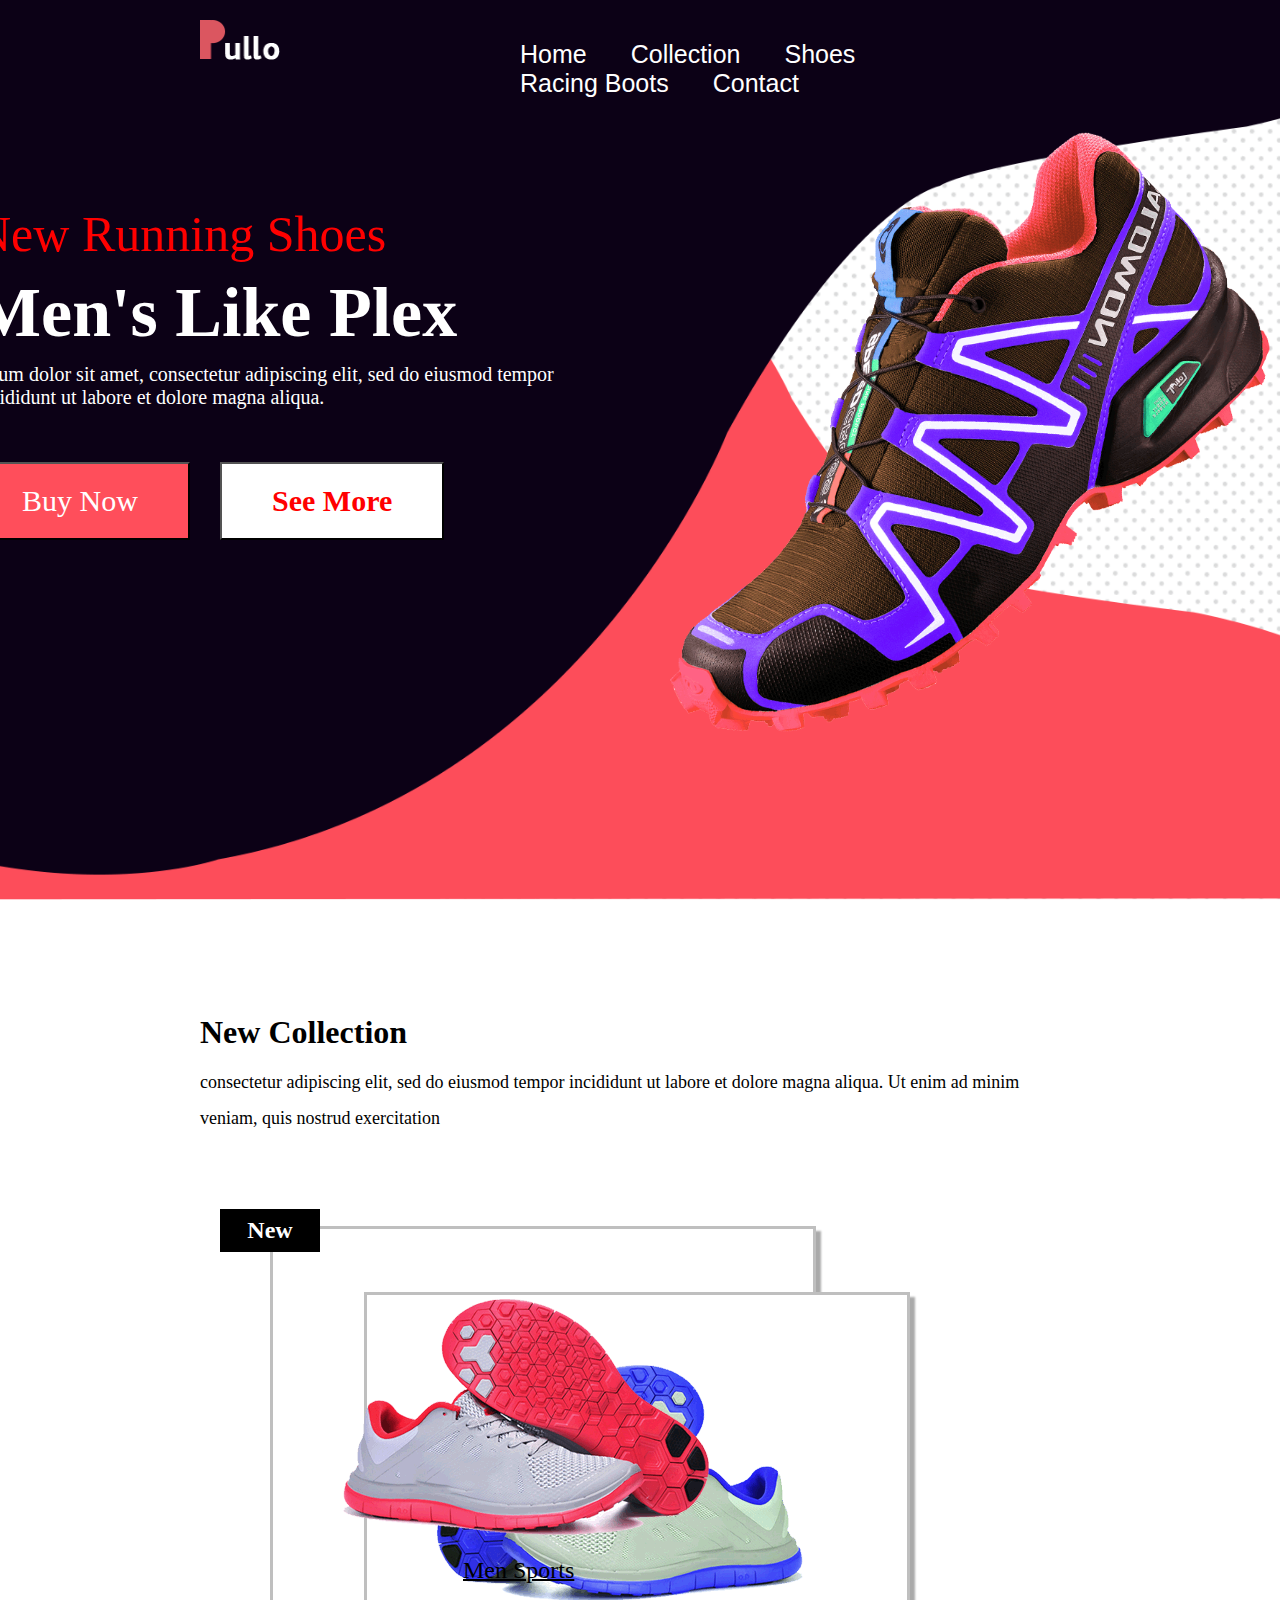
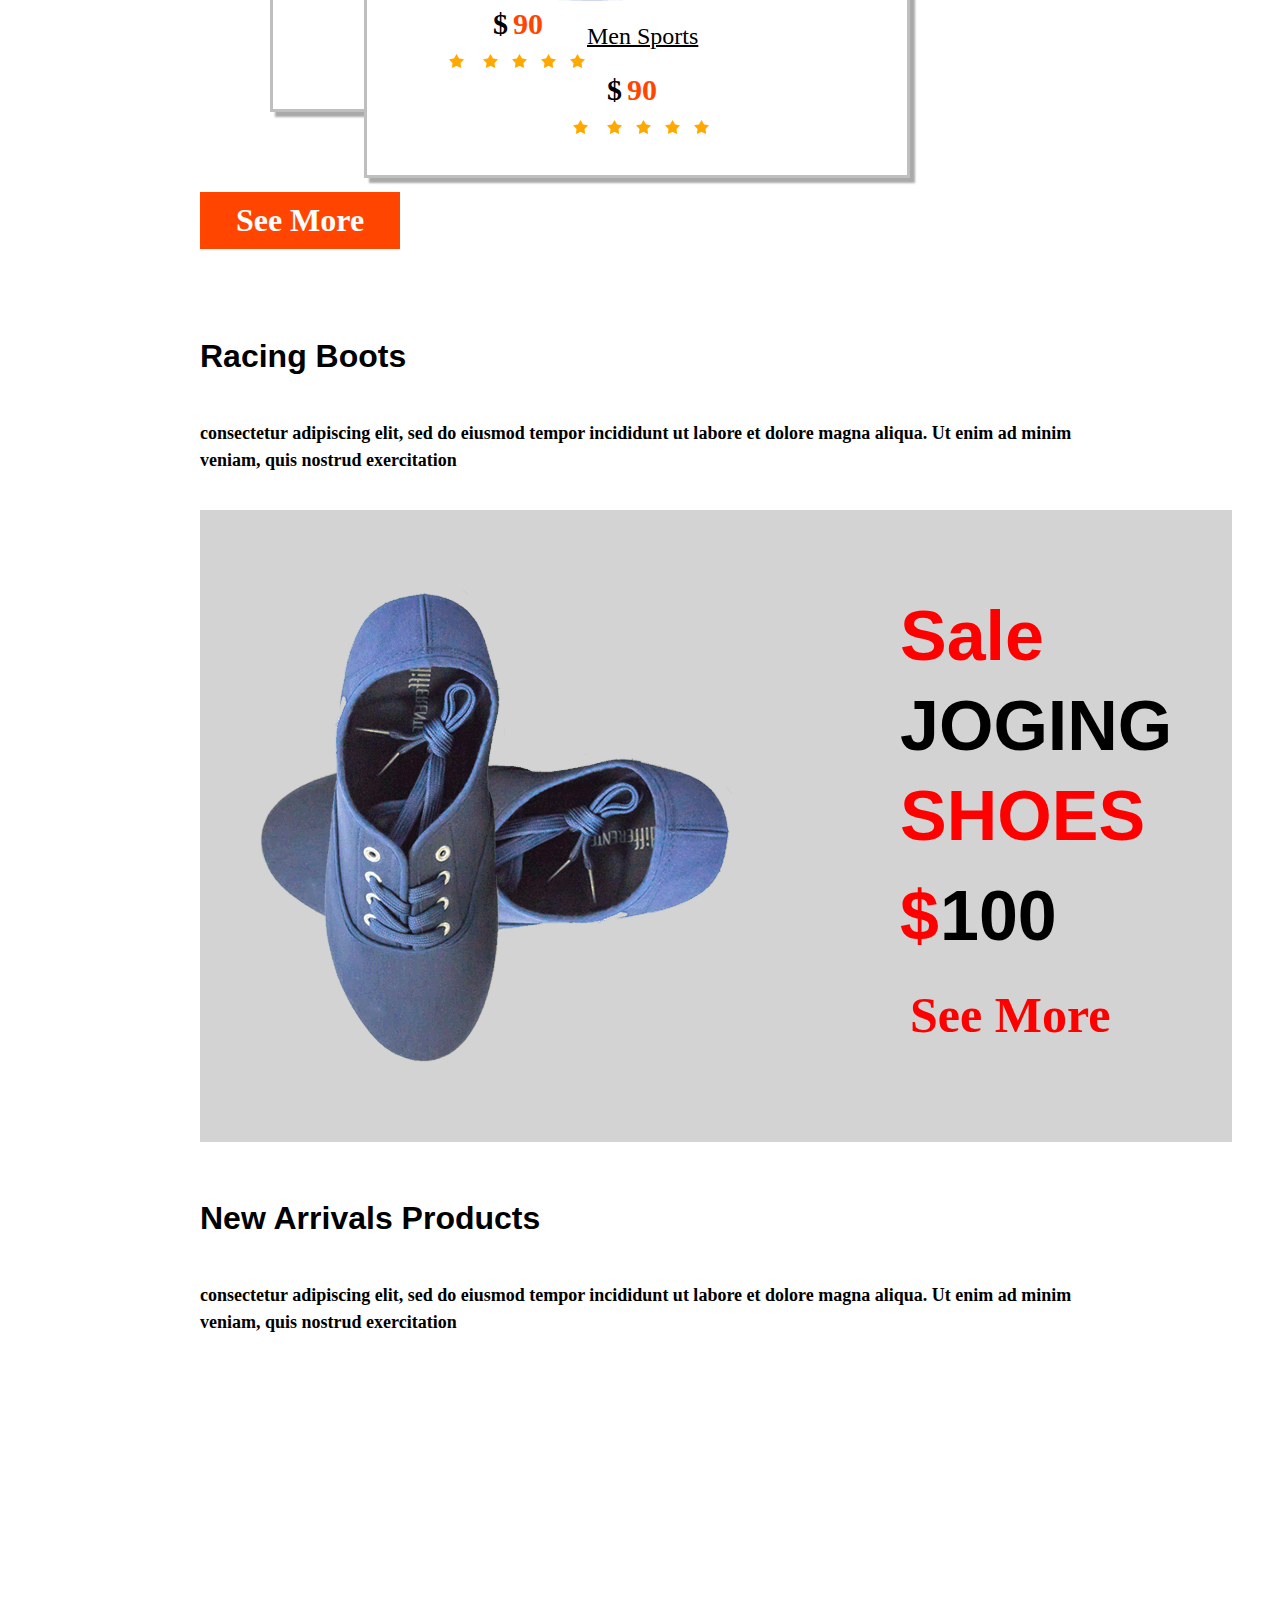
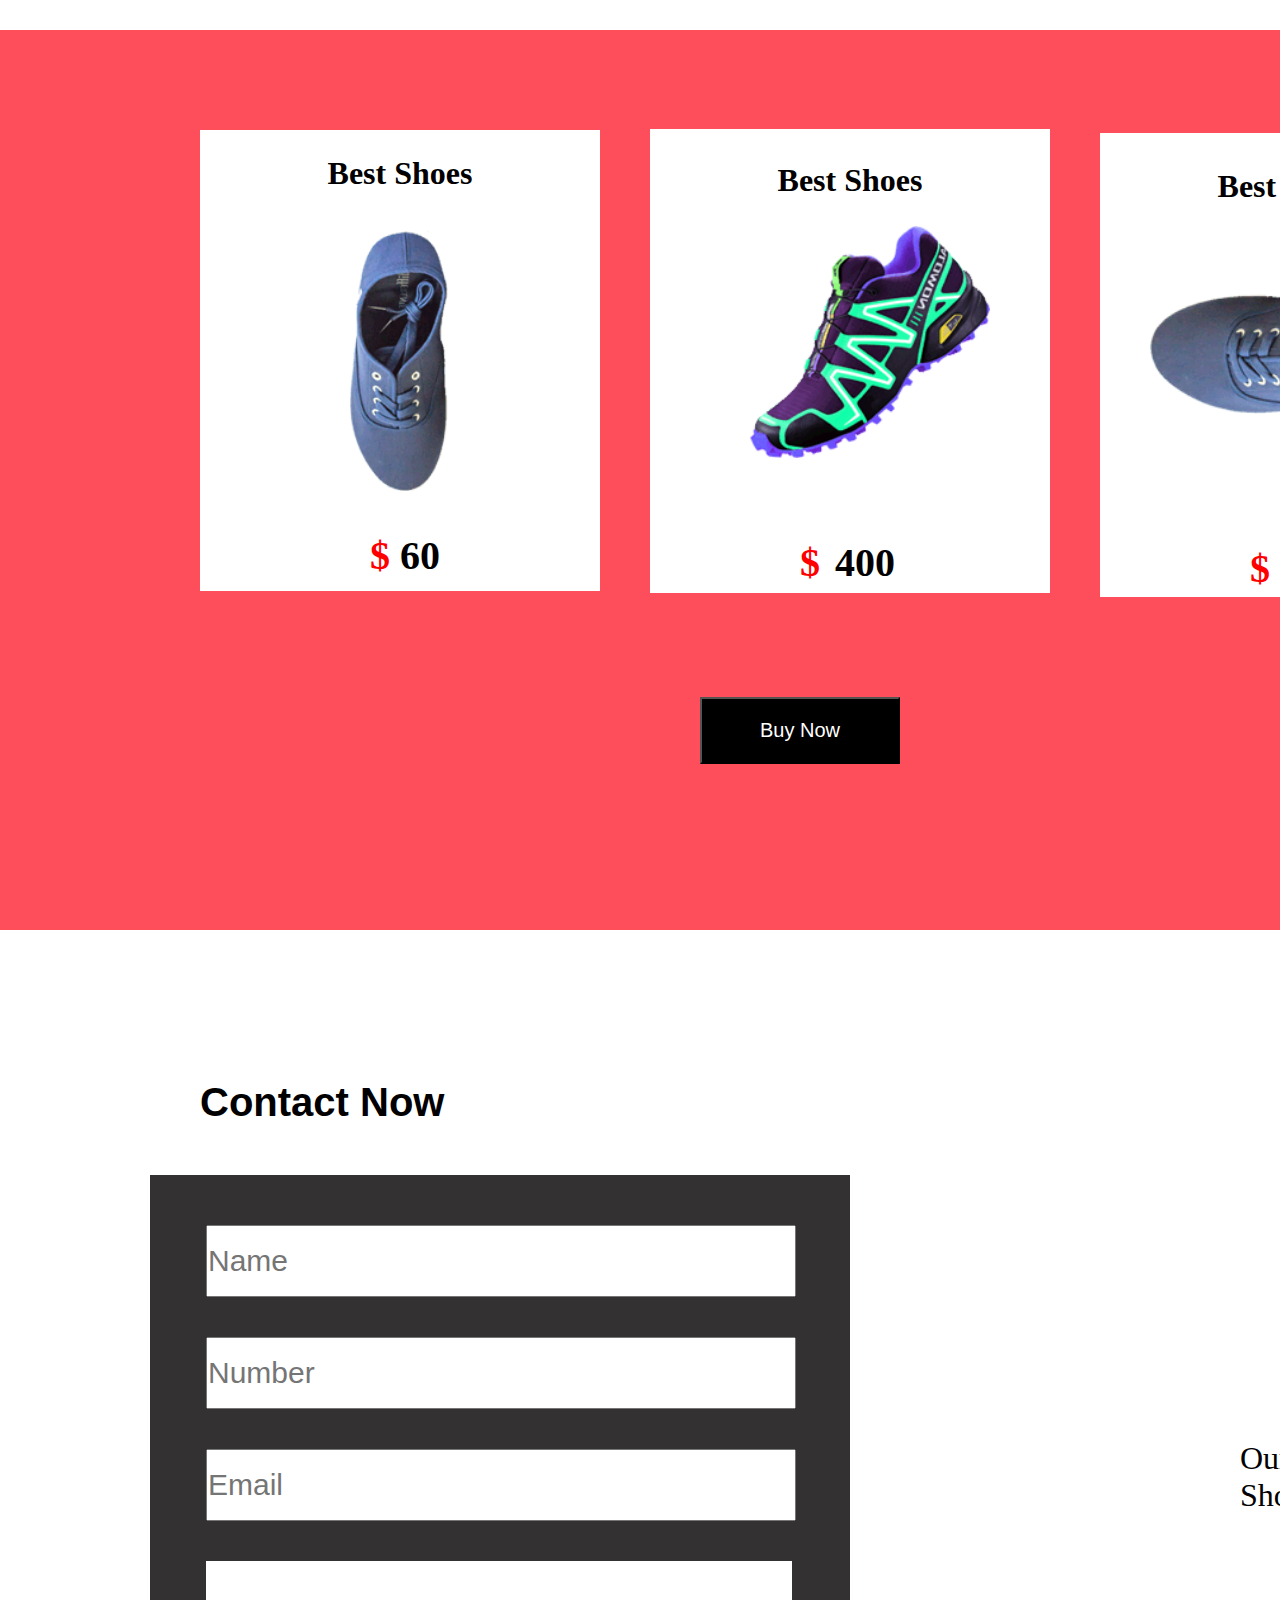
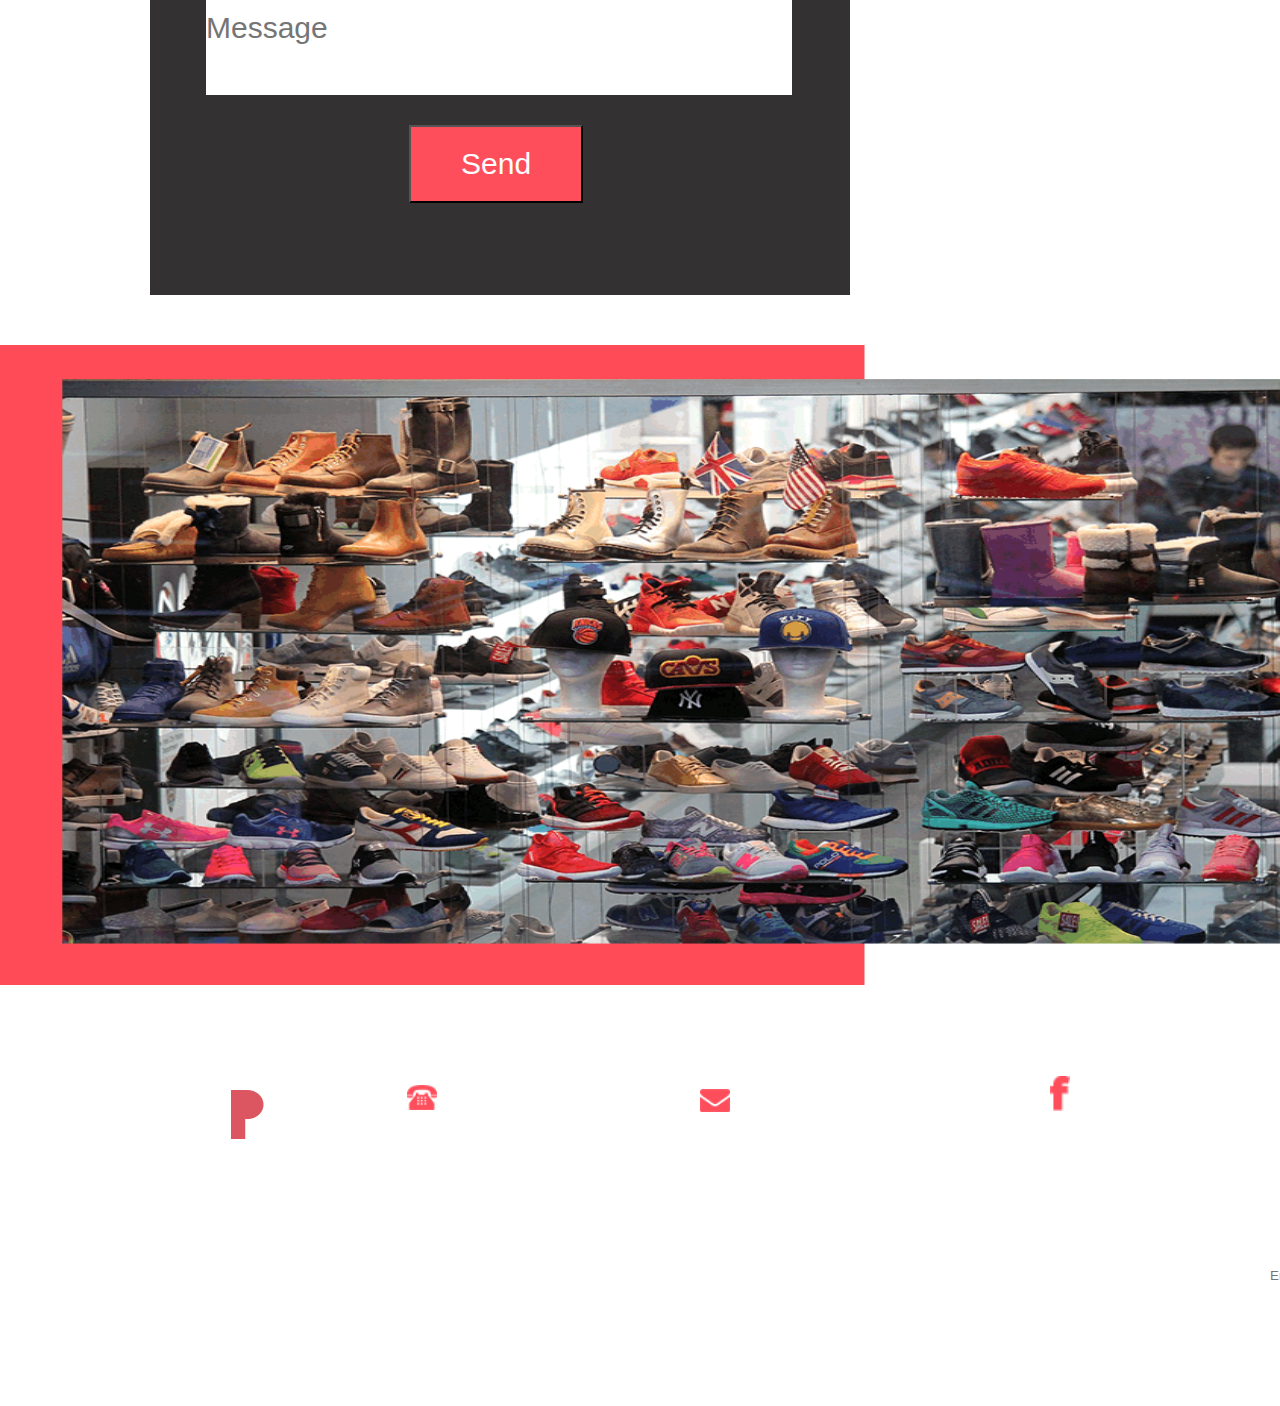
<file: index.html>
<!DOCTYPE html>
<html lang="en">
<head>
    <meta charset="UTF-8">
    <meta http-equiv="X-UA-Compatible" content="IE=edge">
    <meta name="viewport" content="width=device-width, initial-scale=1.0">
    <title>SHOES</title>
    <link rel="stylesheet" href="css.css">
</head>
<body>
    <div class="container">
        <div class="navbar">
            <img src="images/logo.png" alt="" class="logo">
            <div class="sides">
                <ul>
                    <li><a href="index.html">Home</a></li>
                    <li><a href="collection.html">Collection</a></li>
                    <li><a href="shoes.html">Shoes</a></li>
                    <li><a href="racing.html">Racing Boots</a></li>
                    <li><a href="contact.html">Contact</a></li>
                </ul>
            </div>
            <div class="header">
                <h2>New Running Shoes</h2>
                <h1>Men's Like Plex</h1>
                <p>ipsum dolor sit amet, consectetur adipiscing elit, sed do eiusmod tempor incididunt ut labore et dolore magna aliqua.</p>
                <br><button type="button" class="bt1">Buy Now</button>
                <button type="button" class="bt2">See More</button>
                <img src="images\running-shoes.png" alt="" class="sidepic">
            </div>
            
        </div>
    </div>
    <div class="container2">
        <div class="collection">
            <h1>New Collection</h1>
            <p>consectetur adipiscing elit, sed do eiusmod tempor incididunt ut labore et dolore magna aliqua. Ut enim ad minim veniam, quis nostrud exercitation</p>
            <div class="images">
                
               <div class="stimg">
                   <img src="images\shoes-img1.png" alt="" class="st">
                    <h2>Men Sports</h2>
                <h3>$</h3>
                <h1>90</h1>
                <img src="images\star-icon.png" alt="" class="star">
                <img src="images\star-icon.png" alt="" class="star2">
                <img src="images\star-icon.png" alt="" class="star3">
                <img src="images\star-icon.png" alt="" class="star4">
                <img src="images\star-icon.png" alt="" class="star5">
                
               </div>
               <div class="ndimg">
                   <img src="images\shoes-img2.png" alt="" class="nd">
                   <h2>Men Sports</h2>
                   <h3>$</h3>
                   <h1>90</h1>
                   <img src="images\star-icon.png" alt="" id="star">
                   <img src="images\star-icon.png" alt="" id="star2">
                   <img src="images\star-icon.png" alt="" id="star3">
                   <img src="images\star-icon.png" alt="" id="star4">
                   <img src="images\star-icon.png" alt="" id="star5">
               </div>

            </div>
            
        </div>
        <div class="tags">
            <h1>See More</h1>
            <h2>New</h2>
        </div>
        <div class="middle">
            <h1>Racing Boots</h1>
            <p>consectetur adipiscing elit, sed do eiusmod tempor incididunt ut labore et dolore magna aliqua. Ut enim ad minim veniam, quis nostrud exercitation</p>
           <br> <br><img src="images\shoes-img3.png" alt="" class="big">
        <div class="sidehead">
            <h1>Sale</h1>
           <h2>JOGING</h2>
           <h3>SHOES</h3>
           <h4>$</h4>
           <h5>100</h5>
           <h6>See More</h6>
        </div>
        <div class="arrival">
            <h1>New Arrivals Products</h1>
            <p>consectetur adipiscing elit, sed do eiusmod tempor incididunt ut labore et dolore magna aliqua. Ut enim ad minim veniam, quis nostrud exercitation</p>
        </div>
        </div>
    </div>
<div class="container3">
    <div class="ram">
        <div class="aside1">
            <img src="images\shoes-img4.png" alt="" class="as">
            <h1>Best Shoes</h1>
            <h2>$</h2>
            <h3>60</h3>
                   
        </div>
        <div class="aside2">
            <img src="images\shoes-img5.png" alt="" class="as2">
            <h1>Best Shoes</h1>
            <h2>$</h2>
            <h3>400</h3>
            
        </div>
        <div class="aside3">
            <img src="images\shoes-img6.png" alt="" class="as3">
            <h1>Best Shoes</h1>
            <h2>$</h2>
            <h3>50</h3>
            
        </div>
        <button type="button" class="b">Buy Now</button>
    </div>
           
</div>
<div class="container4">
    <div class="contact">
        <h1>Contact Now</h1>
    </div>
    <div class="column">
        <input type="text" name="Name" placeholder="Name" class="name">
        <input type="text" name="Number" placeholder="Number" class="number">
        <input type="email" name="email" placeholder="Email" class="email">
        <input type="text" name="message" placeholder="Message" class="message">
        <button type="button" class="su">Send</button>
    </div>
    <div class="shoplogo">
        <img src="images\shop-banner.png" alt="" class="shop" style="width:100%;">
        <div class="matter">
            <h1>Our Shop</h1>
        </div>
    </div>
</div>
<div class="container5">
    <div class="down">
        <img src="images\footer-logo.png" alt="" class="flogo">
        <img src="images\phone-icon.png" alt="" class="plogo">
        <h2>(+71) <br> 1234567890</h2>
        <img src="images\email-icon.png" alt="" class="elogo">
        <h3>Demo@gmail.com</h3>
        <img src="images\fb-icon.png" alt="" class="fblogo">
        <img src="images\google-icon.png" alt="" class="glogo">
        <img src="images\twitter-icon.png"alt="" class="tlogo">
        <img src="images\in-icon.png" alt="" class="ilogo">
    </div>
    <div class="matters">
        <h1>ipsum dolor sit amet, consectetur ipsum dolor sit amet, consectetur ipsum dolor sit amet,</h1>
        <h2>Address</h2>
        <h3>No 40 Baria Sreet 15/2 NewYork City, NY, United States.</h3>
        <h4>Our Company</h4>
        <h5>Delivery
            <br> Notice
           <br> About us
           <br> Secure payment
           <br> Contact us</h5>
        <h6>Products</h6>
    <div class="ma">
        <h1>Prices drop
           <br> New products
           <br> Best sales
          <br>  Contact us
            <br> Sitemap</h1>
        <h2>Newsletter</h2>
        <input type="email" name="email" placeholder="Enter your Email" class="emails">
        <button type="button" class="sub">Subscribe</button>
    </div>
    </div>
</div>
<div class="container6">
    <h1>2019 All Rights Reserved. Free html Templates</h1>
</div>
</body>
</html>
</file>
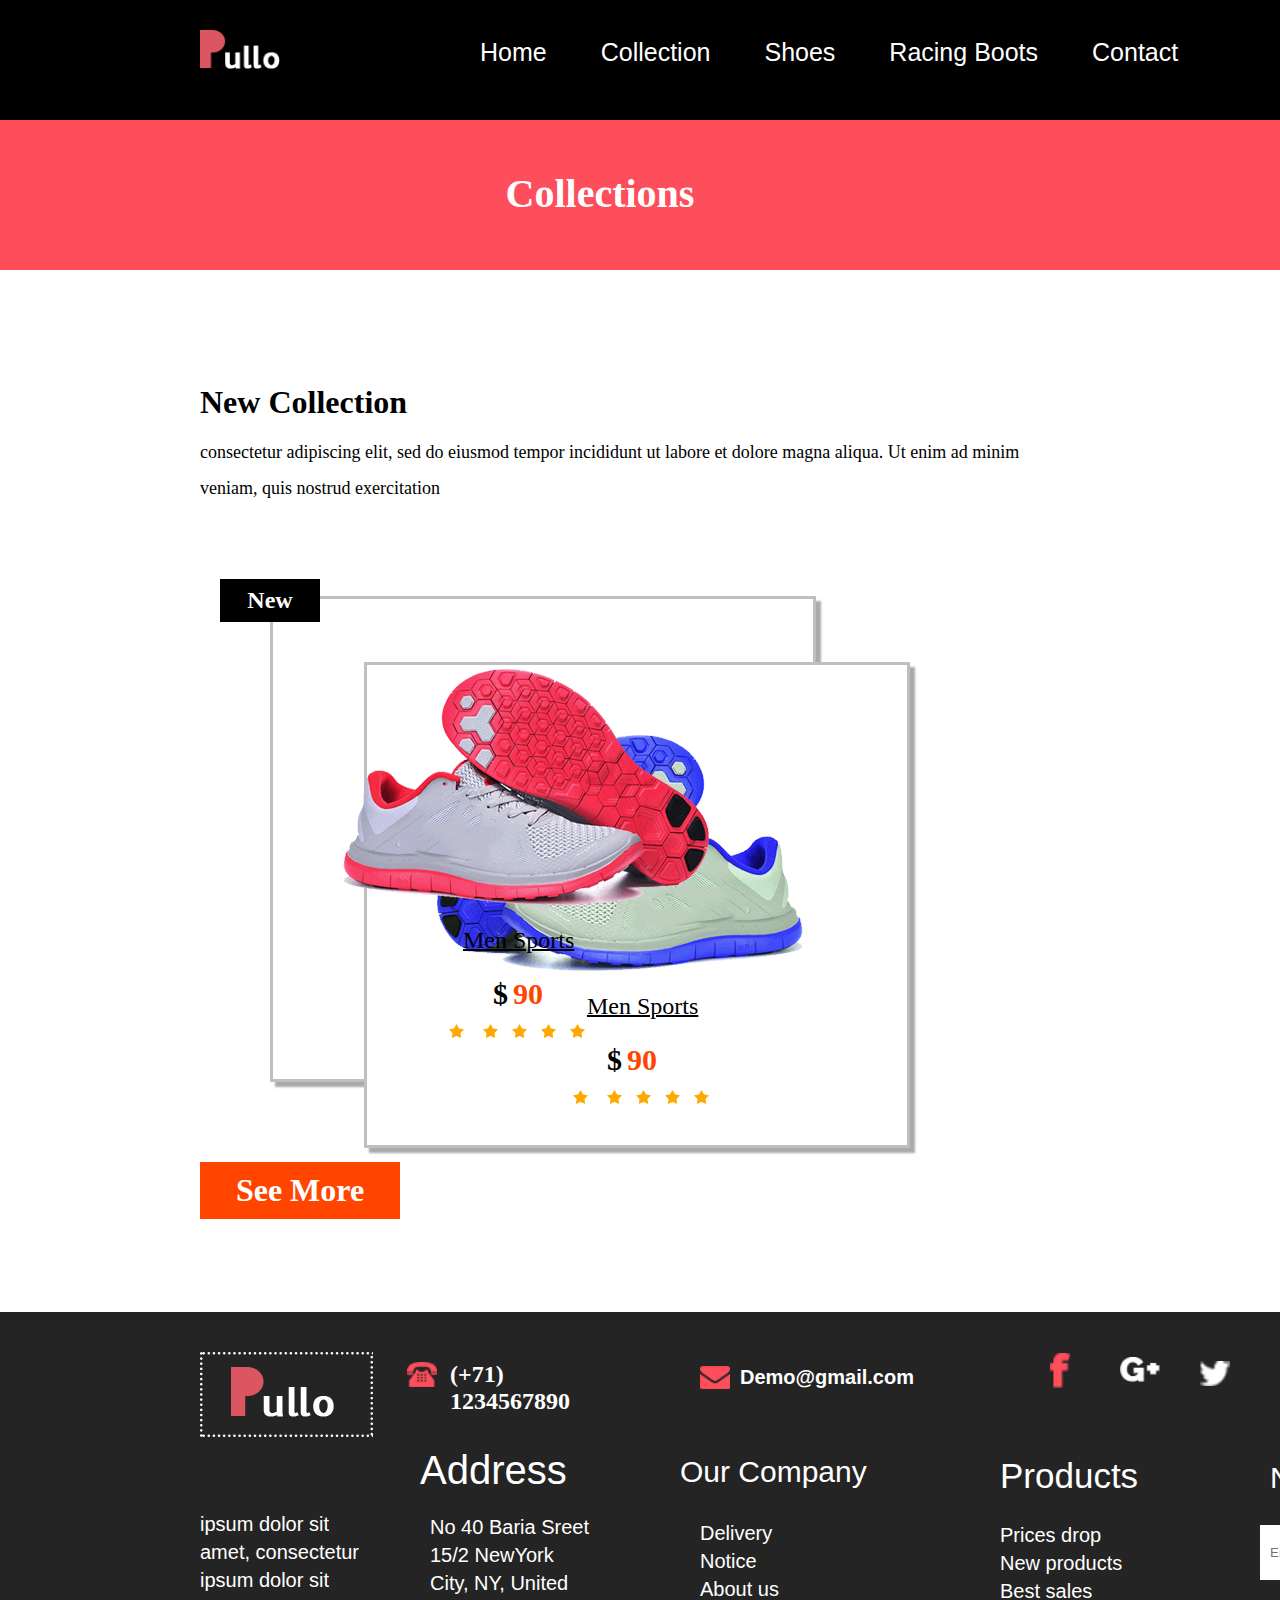
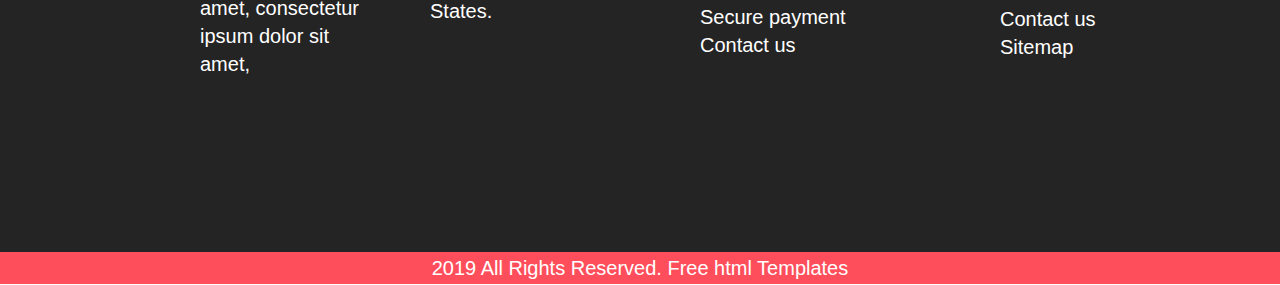
<file: collection.html>
<!DOCTYPE html>
<html lang="en">
<head>
    <meta charset="UTF-8">
    <meta http-equiv="X-UA-Compatible" content="IE=edge">
    <meta name="viewport" content="width=device-width, initial-scale=1.0">
    <title>Collection</title>
    <link rel="stylesheet" href="css\css3.css">
</head>
<body>
    <div class="container">
        <div class="navbar">
            <img src="images/logo.png" alt="" class="logo">
            <div class="sides">
                <ul>
                    <li><a href="index.html">Home</a></li>
                    <li><a href="collection.html">Collection</a></li>
                    <li><a href="shoes.html">Shoes</a></li>
                    <li><a href="racing.html">Racing Boots</a></li>
                    <li><a href="contact.html">Contact</a></li>
                </ul>
            </div>
        </div>
    </div>
    <div  class="container2">
        <div class="heading">
            <h1>Collections</h1>
        </div>
    </div>
    <div class="container3">
        <div class="collection">
            <h1>New Collection</h1>
            <p>consectetur adipiscing elit, sed do eiusmod tempor incididunt ut labore et dolore magna aliqua. Ut enim ad minim veniam, quis nostrud exercitation</p>
            <div class="images">
                
               <div class="stimg">
                   <img src="images\shoes-img1.png" alt="" class="st">
                    <h2>Men Sports</h2>
                <h3>$</h3>
                <h1>90</h1>
                <img src="images\star-icon.png" alt="" class="star">
                <img src="images\star-icon.png" alt="" class="star2">
                <img src="images\star-icon.png" alt="" class="star3">
                <img src="images\star-icon.png" alt="" class="star4">
                <img src="images\star-icon.png" alt="" class="star5">
                
               </div>
               <div class="ndimg">
                   <img src="images\shoes-img2.png" alt="" class="nd">
                   <h2>Men Sports</h2>
                   <h3>$</h3>
                   <h1>90</h1>
                   <img src="images\star-icon.png" alt="" id="star">
                   <img src="images\star-icon.png" alt="" id="star2">
                   <img src="images\star-icon.png" alt="" id="star3">
                   <img src="images\star-icon.png" alt="" id="star4">
                   <img src="images\star-icon.png" alt="" id="star5">
               </div>

            </div>
            
        </div>
        <div class="tags">
            <h1>See More</h1>
            <h2>New</h2>
        </div>
        <div class="container5">
            <div class="down">
                <img src="images\footer-logo.png" alt="" class="flogo">
                <img src="images\phone-icon.png" alt="" class="plogo">
                <h2>(+71) <br> 1234567890</h2>
                <img src="images\email-icon.png" alt="" class="elogo">
                <h3>Demo@gmail.com</h3>
                <img src="images\fb-icon.png" alt="" class="fblogo">
                <img src="images\google-icon.png" alt="" class="glogo">
                <img src="images\twitter-icon.png"alt="" class="tlogo">
                <img src="images\in-icon.png" alt="" class="ilogo">
            </div>
            <div class="matters">
                <h1>ipsum dolor sit amet, consectetur ipsum dolor sit amet, consectetur ipsum dolor sit amet,</h1>
                <h2>Address</h2>
                <h3>No 40 Baria Sreet 15/2 NewYork City, NY, United States.</h3>
                <h4>Our Company</h4>
                <h5>Delivery
                    <br> Notice
                   <br> About us
                   <br> Secure payment
                   <br> Contact us</h5>
                <h6>Products</h6>
            <div class="ma">
                <h1>Prices drop
                   <br> New products
                   <br> Best sales
                  <br>  Contact us
                    <br> Sitemap</h1>
                <h2>Newsletter</h2>
                <input type="email" name="email" placeholder="Enter your Email" class="emails">
                <button type="button" class="sub">Subscribe</button>
            </div>
            </div>
        </div>
        <div class="container6">
            <h1>2019 All Rights Reserved. Free html Templates</h1>
        </div>
        
       
    </body>
    </html>
</file>
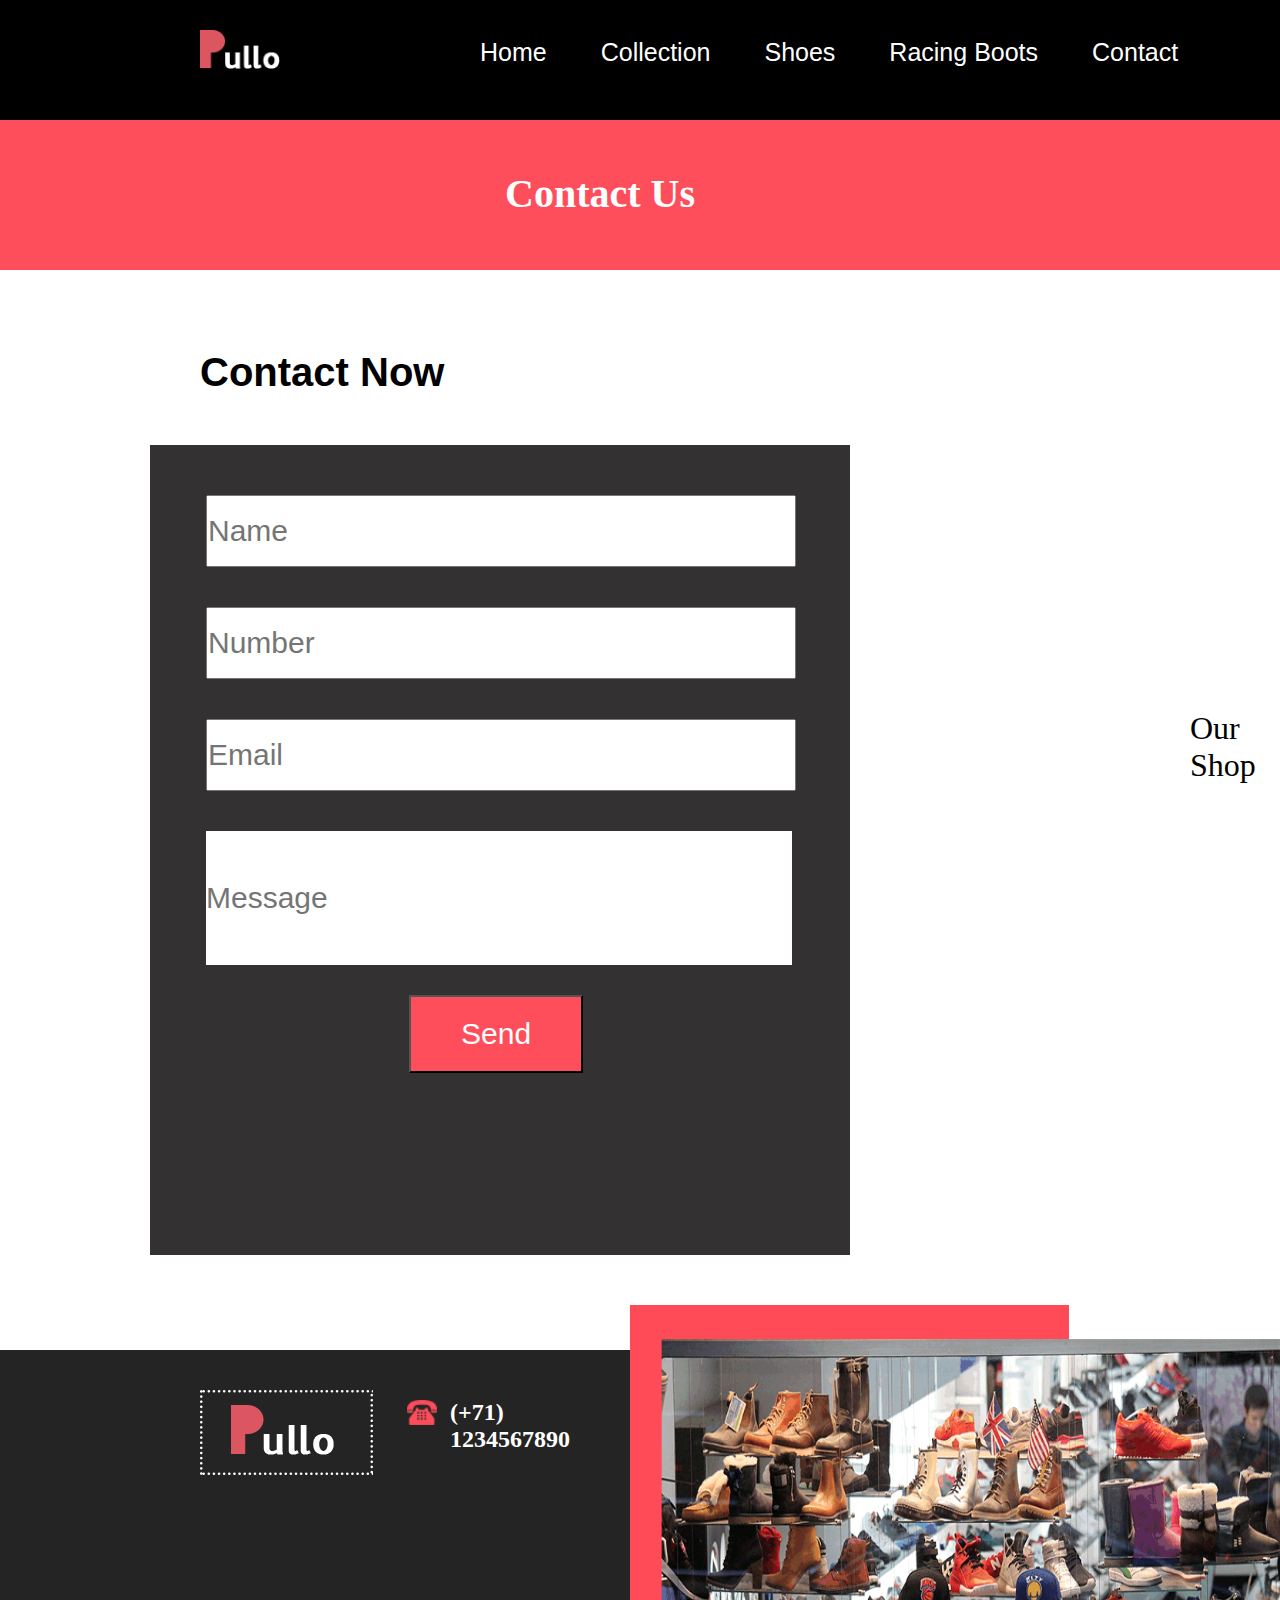
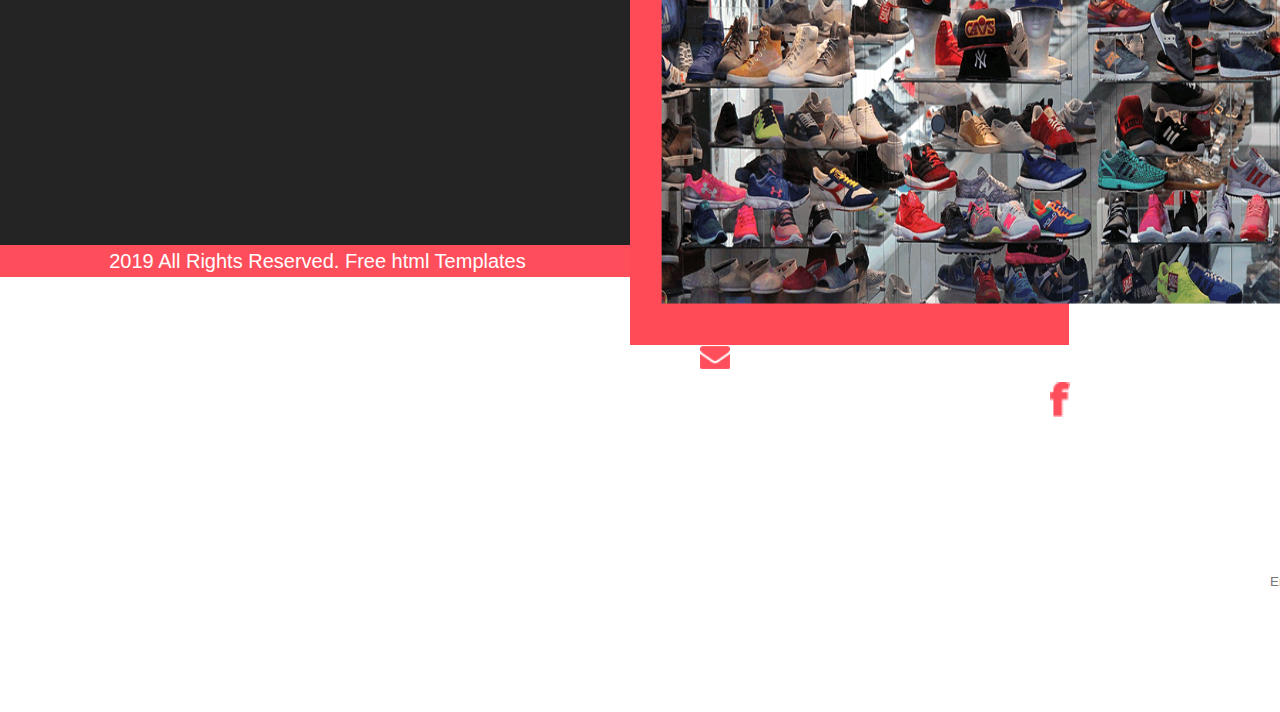
<file: contact.html>
<!DOCTYPE html>
<html lang="en">
<head>
    <meta charset="UTF-8">
    <meta http-equiv="X-UA-Compatible" content="IE=edge">
    <meta name="viewport" content="width=device-width, initial-scale=1.0">
    <title>CONTACT</title>
    <link rel="stylesheet" href="css\css2.css">
</head>
<body>
    <div class="container">
        <div class="navbar">
            <img src="images/logo.png" alt="" class="logo">
            <div class="sides">
                <ul>
                    <li><a href="index.html">Home</a></li>
                    <li><a href="collection.html">Collection</a></li>
                    <li><a href="shoes.html">Shoes</a></li>
                    <li><a href="racing.html">Racing Boots</a></li>
                    <li><a href="contact.html">Contact</a></li>
                </ul>
            </div>
        </div>
    </div>
    <div  class="container2">
        <div class="heading">
            <h1>Contact Us</h1>
        </div>
    </div>
    <div class="container4">
        <div class="contact">
            <h1>Contact Now</h1>
        </div>
        <div class="column">
            <input type="text" name="Name" placeholder="Name" class="name">
            <input type="text" name="Number" placeholder="Number" class="number">
            <input type="email" name="email" placeholder="Email" class="email">
            <input type="text" name="message" placeholder="Message" class="message">
            <button type="button" class="su">Send</button>
        </div>
        <div class="shoplogo">
            <img src="images\shop-banner.png" alt="" class="shop">
            <div class="matter">
                <h1>Our Shop</h1>
            </div>
        </div>
    </div>
    <div class="container5">
        <div class="down">
            <img src="images\footer-logo.png" alt="" class="flogo">
            <img src="images\phone-icon.png" alt="" class="plogo">
            <h2>(+71) <br> 1234567890</h2>
            <img src="images\email-icon.png" alt="" class="elogo">
            <h3>Demo@gmail.com</h3>
            <img src="images\fb-icon.png" alt="" class="fblogo">
            <img src="images\google-icon.png" alt="" class="glogo">
            <img src="images\twitter-icon.png"alt="" class="tlogo">
            <img src="images\in-icon.png" alt="" class="ilogo">
        </div>
        <div class="matters">
            <h1>ipsum dolor sit amet, consectetur ipsum dolor sit amet, consectetur ipsum dolor sit amet,</h1>
            <h2>Address</h2>
            <h3>No 40 Baria Sreet 15/2 NewYork City, NY, United States.</h3>
            <h4>Our Company</h4>
            <h5>Delivery
                <br> Notice
               <br> About us
               <br> Secure payment
               <br> Contact us</h5>
            <h6>Products</h6>
        <div class="ma">
            <h1>Prices drop
               <br> New products
               <br> Best sales
              <br>  Contact us
                <br> Sitemap</h1>
            <h2>Newsletter</h2>
            <input type="email" name="email" placeholder="Enter your Email" class="emails">
            <button type="button" class="sub">Subscribe</button>
        </div>
        </div>
    </div>
    <div class="container6">
        <h1>2019 All Rights Reserved. Free html Templates</h1>
    </div>
    
   
</body>
</html>
</file>
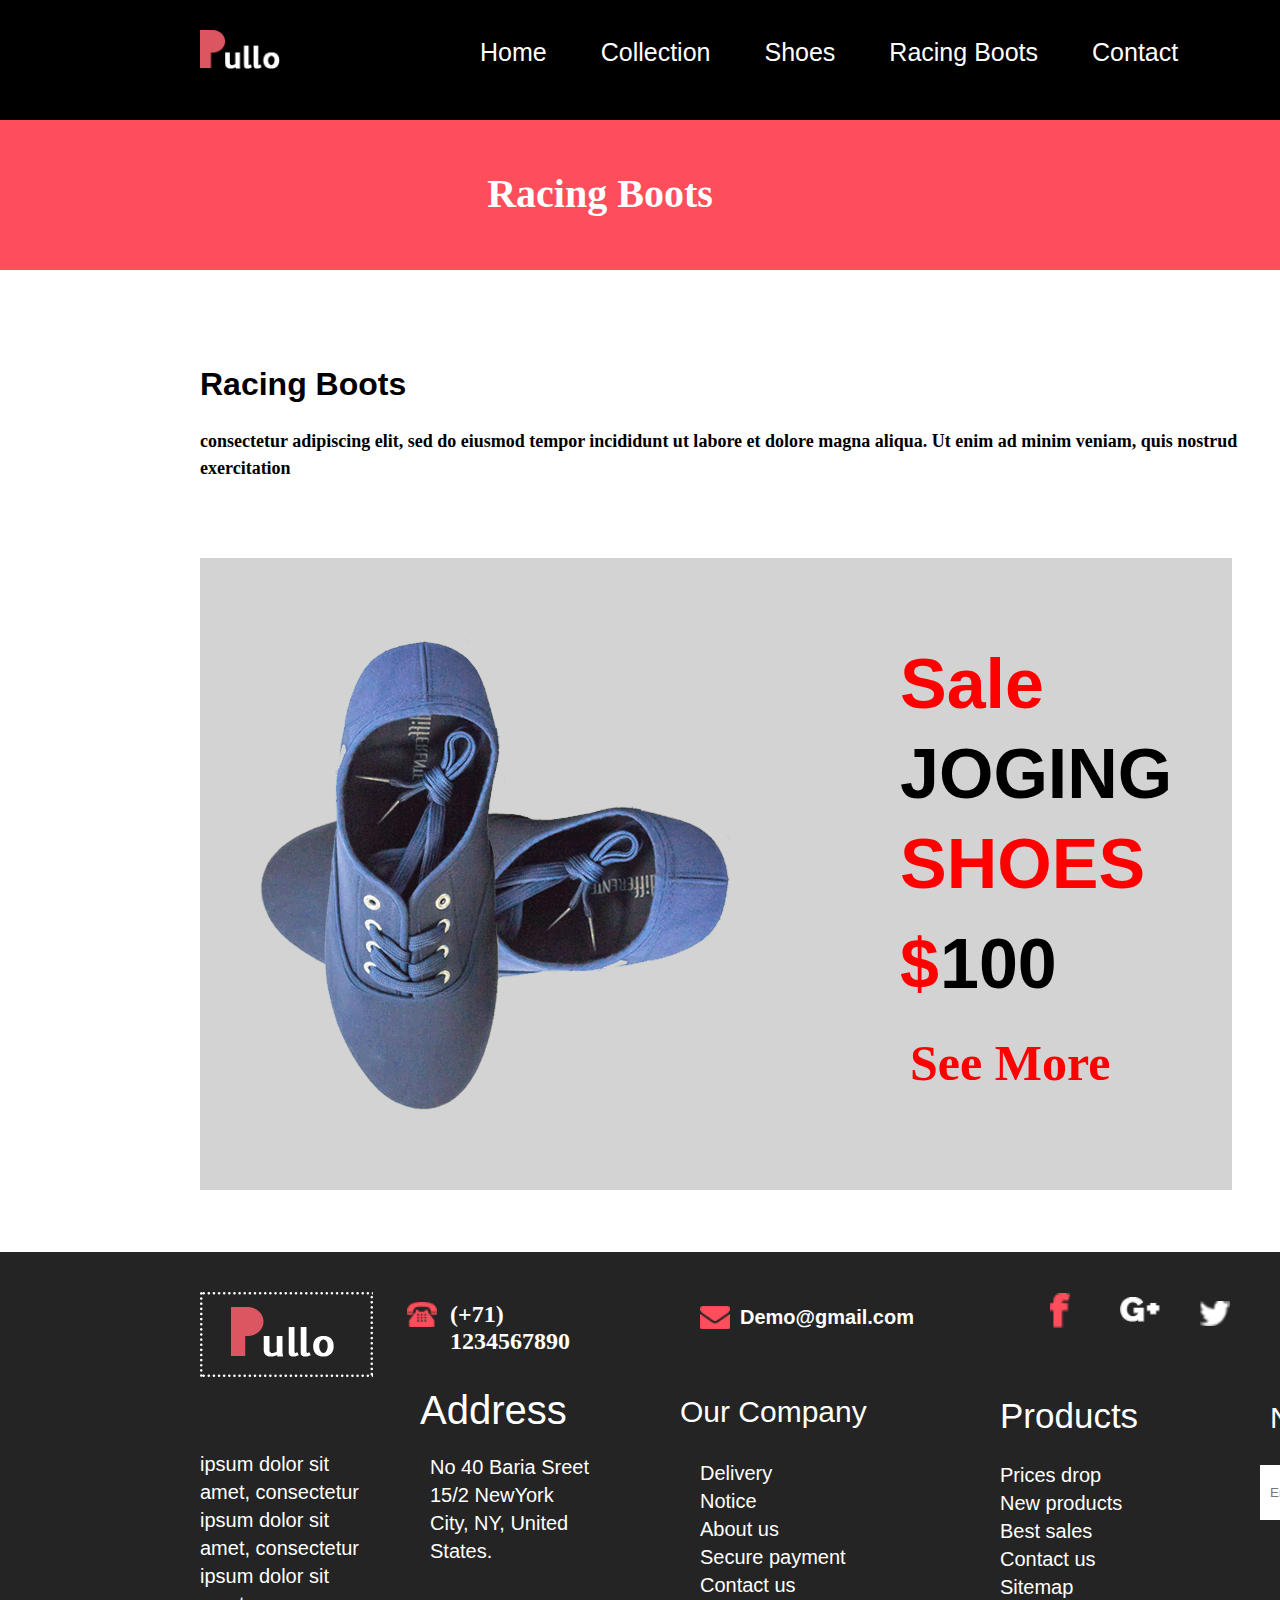
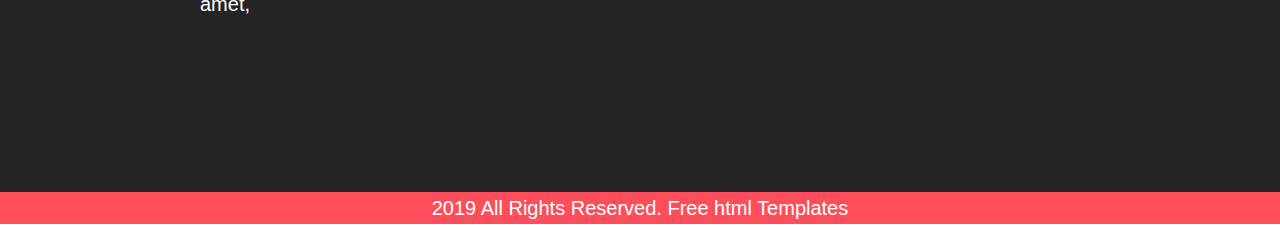
<file: racing.html>
<!DOCTYPE html>
<html lang="en">
<head>
    <meta charset="UTF-8">
    <meta http-equiv="X-UA-Compatible" content="IE=edge">
    <meta name="viewport" content="width=device-width, initial-scale=1.0">
    <title>RACING SHOES</title>
    <link rel="stylesheet" href="css\css5.css">
</head>
<body>
    <div class="container">
        <div class="navbar">
            <img src="images/logo.png" alt="" class="logo">
            <div class="sides">
                <ul>
                    <li><a href="index.html">Home</a></li>
                    <li><a href="collection.html">Collection</a></li>
                    <li><a href="shoes.html">Shoes</a></li>
                    <li><a href="racing.html">Racing Boots</a></li>
                    <li><a href="contact.html">Contact</a></li>
                </ul>
            </div>
        </div>
    </div>
    <div  class="container2">
        <div class="heading">
            <h1>Racing Boots</h1>
        </div>
    </div>
    <div class="container3">
        <div class="middle">
            <h1>Racing Boots</h1>
            <p>consectetur adipiscing elit, sed do eiusmod tempor incididunt ut labore et dolore magna aliqua. Ut enim ad minim veniam, quis nostrud exercitation</p>
           <br> <br><img src="images\shoes-img3.png" alt="" class="big">
        <div class="sidehead">
            <h1>Sale</h1>
           <h2>JOGING</h2>
           <h3>SHOES</h3>
           <h4>$</h4>
           <h5>100</h5>
           <h6>See More</h6>
        </div>
    </div>
    <div class="container5">
        <div class="down">
            <img src="images\footer-logo.png" alt="" class="flogo">
            <img src="images\phone-icon.png" alt="" class="plogo">
            <h2>(+71) <br> 1234567890</h2>
            <img src="images\email-icon.png" alt="" class="elogo">
            <h3>Demo@gmail.com</h3>
            <img src="images\fb-icon.png" alt="" class="fblogo">
            <img src="images\google-icon.png" alt="" class="glogo">
            <img src="images\twitter-icon.png"alt="" class="tlogo">
            <img src="images\in-icon.png" alt="" class="ilogo">
        </div>
        <div class="matters">
            <h1>ipsum dolor sit amet, consectetur ipsum dolor sit amet, consectetur ipsum dolor sit amet,</h1>
            <h2>Address</h2>
            <h3>No 40 Baria Sreet 15/2 NewYork City, NY, United States.</h3>
            <h4>Our Company</h4>
            <h5>Delivery
                <br> Notice
               <br> About us
               <br> Secure payment
               <br> Contact us</h5>
            <h6>Products</h6>
        <div class="ma">
            <h1>Prices drop
               <br> New products
               <br> Best sales
              <br>  Contact us
                <br> Sitemap</h1>
            <h2>Newsletter</h2>
            <input type="email" name="email" placeholder="Enter your Email" class="emails">
            <button type="button" class="sub">Subscribe</button>
        </div>
        </div>
    </div>
    <div class="container6">
        <h1>2019 All Rights Reserved. Free html Templates</h1>
    </div>
    
   
</body>
</html>
</file>
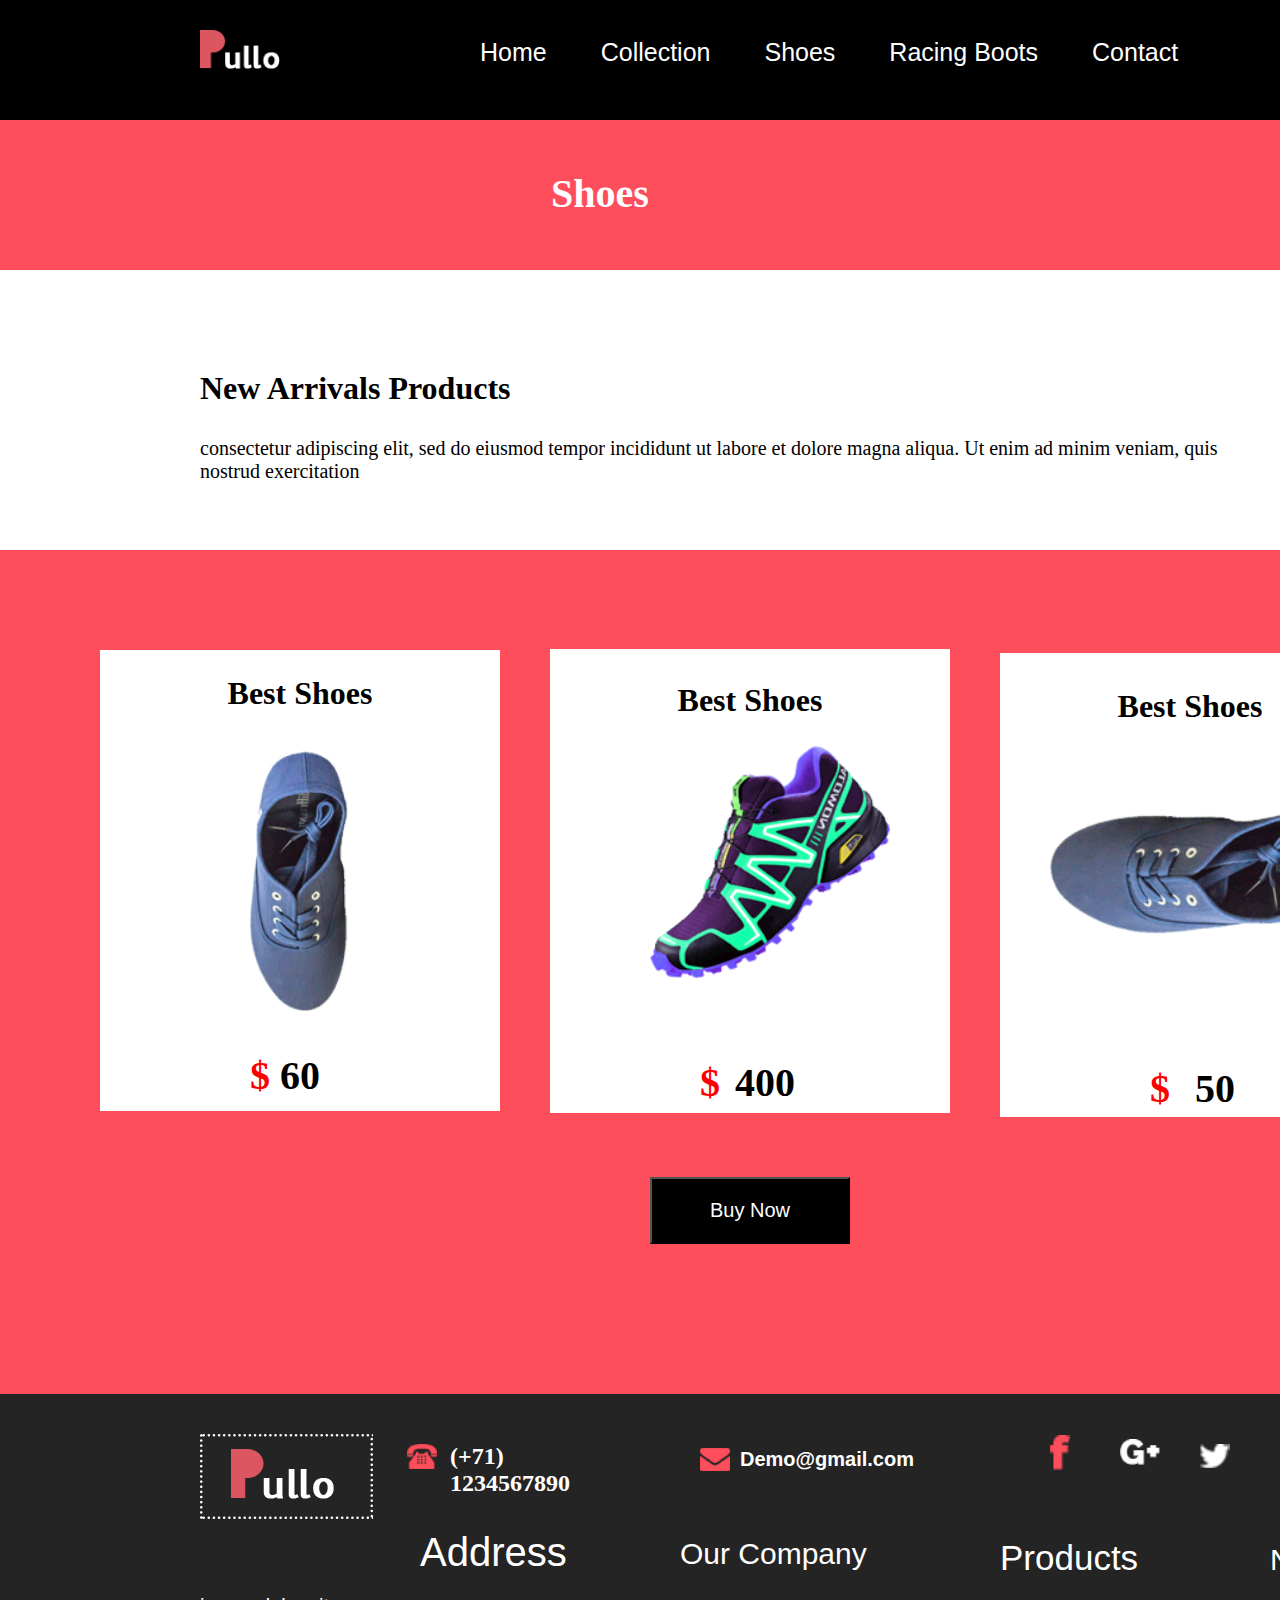
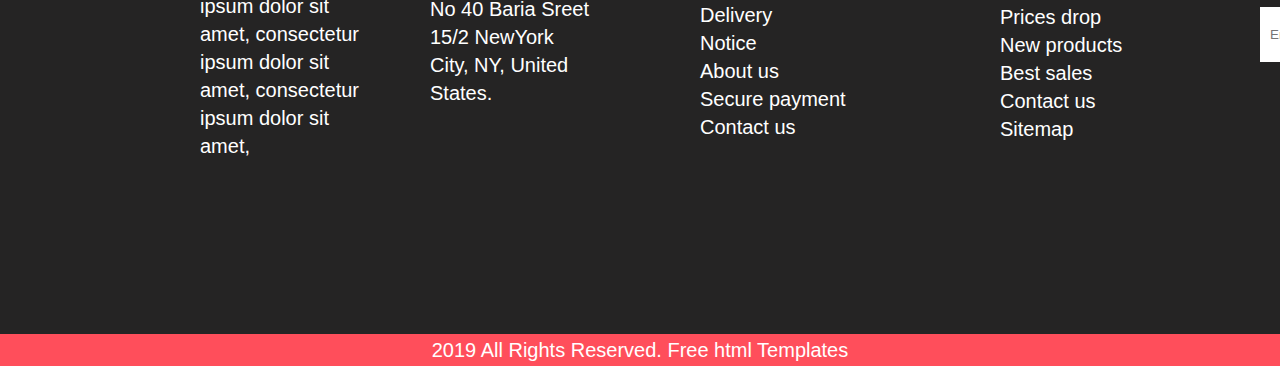
<file: shoes.html>
<!DOCTYPE html>
<html lang="en">
<head>
    <meta charset="UTF-8">
    <meta http-equiv="X-UA-Compatible" content="IE=edge">
    <meta name="viewport" content="width=device-width, initial-scale=1.0">
    <title>Shoes</title>
    <link rel="stylesheet" href="css\css4.css">
</head>
<body>
    <div class="container">
        <div class="navbar">
            <img src="images/logo.png" alt="" class="logo">
            <div class="sides">
                <ul>
                    <li><a href="index.html">Home</a></li>
                    <li><a href="collection.html">Collection</a></li>
                    <li><a href="shoes.html">Shoes</a></li>
                    <li><a href="racing.html">Racing Boots</a></li>
                    <li><a href="contact.html">Contact</a></li>
                </ul>
            </div>
        </div>
    </div>
    <div  class="container2">
        <div class="heading">
            <h1>Shoes</h1>
        </div>
    </div>
<div class="arr">
    <h1>New Arrivals Products</h1>
    <p>consectetur adipiscing elit, sed do eiusmod tempor incididunt ut labore et dolore magna aliqua. Ut enim ad minim veniam, quis nostrud exercitation</p>
</div>
<div class="container3">
    <div class="ram">
        <div class="aside1">
            <img src="images\shoes-img4.png" alt="" class="as">
            <h1>Best Shoes</h1>
            <h2>$</h2>
            <h3>60</h3>
                
        </div>
        <div class="aside2">
            <img src="images\shoes-img5.png" alt="" class="as2">
            <h1>Best Shoes</h1>
            <h2>$</h2>
            <h3>400</h3>
            
        </div>
        <div class="aside3">
            <img src="images\shoes-img6.png" alt="" class="as3">
            <h1>Best Shoes</h1>
            <h2>$</h2>
            <h3>50</h3>
            
        </div>
        <button type="button" class="b">Buy Now</button>
    </div>
    <div class="container5">
        <div class="down">
            <img src="images\footer-logo.png" alt="" class="flogo">
            <img src="images\phone-icon.png" alt="" class="plogo">
            <h2>(+71) <br> 1234567890</h2>
            <img src="images\email-icon.png" alt="" class="elogo">
            <h3>Demo@gmail.com</h3>
            <img src="images\fb-icon.png" alt="" class="fblogo">
            <img src="images\google-icon.png" alt="" class="glogo">
            <img src="images\twitter-icon.png"alt="" class="tlogo">
            <img src="images\in-icon.png" alt="" class="ilogo">
        </div>
        <div class="matters">
            <h1>ipsum dolor sit amet, consectetur ipsum dolor sit amet, consectetur ipsum dolor sit amet,</h1>
            <h2>Address</h2>
            <h3>No 40 Baria Sreet 15/2 NewYork City, NY, United States.</h3>
            <h4>Our Company</h4>
            <h5>Delivery
                <br> Notice
               <br> About us
               <br> Secure payment
               <br> Contact us</h5>
            <h6>Products</h6>
        <div class="ma">
            <h1>Prices drop
               <br> New products
               <br> Best sales
              <br>  Contact us
                <br> Sitemap</h1>
            <h2>Newsletter</h2>
            <input type="email" name="email" placeholder="Enter your Email" class="emails">
            <button type="button" class="sub">Subscribe</button>
        </div>
        </div>
    </div>
    <div class="container6">
        <h1>2019 All Rights Reserved. Free html Templates</h1>
    </div>
    
   
</body>
</html>
</file>
<file: css.css>
*{
    margin: 0;
    padding: 0;
    
}
.container{
    
    
    width: 100%;
    height: 100vh;
}
.navbar{
    width: 100%;
    height: 100vh;
    background-position: center;
    background-size: cover;
    position: relative;
    background-image: url(images/banner.png);
    display: flex;
}
.logo{
    width: 80px;
    height: 40px;
    padding: 20px;
    float: left;
    margin-left: 180px;

}
.sides{
    width: 1540px;
    margin: 40px 0px 0px 200px;
}
.sides ul li{
   width: 1540px;
    list-style-type: none;
    display: inline;
    justify-content: space-between;
    font-size: 25px;
    padding: 20px;
    font-family: Arial, Helvetica, sans-serif;
    
    
}
.sides ul li a{
    text-decoration: none;
    color: white;
    
    
    
}
.sides ul li :hover{
        
    
    color: aqua;
}
.header{
    float: left;
    margin: 200px 510px 0px -1000px;
    width: 100%;
    font-family: 'Times New Roman', Times, serif;
    animation: up 2s linear 1;
}
@keyframes up{
    100%{
        transform: translateY(-1000px);
    }
}
.header h2{
    color: red;
    padding: 5px;
    font-size: 50px;
    font-weight: lighter;
}
.header h1{
    color: white;
    font-size:70px ;
    padding: 5px;
}
.header p{
    color: white;
    padding: 5px;
    width: 600px;
    font-size: 20px;
}
.bt1{
    padding: 20px 50px;
    background-color: #ff4e5b;
    color: white;
    font-size: 30px;
    position: absolute;
    margin-top: 30px;
    font-family: 'Times New Roman', Times, serif;
    cursor: pointer;

}
.bt2{
    padding: 20px 50px;
    background-color:white;
    color: red;
    font-size: 30px;
    font-family: 'Times New Roman', Times, serif;
    cursor: pointer;
    margin: 30px 0px 0px 250px;
    font-weight: 700;
    position: absolute;

}
.container2{
    width: 100%;
    height: 270vh;
}
.sidepic{
    height: 600px;
    width: 600px;
    margin: -300px -500px 10px 700px;
}

.collection{
    margin: 100px 200px;
    line-height: 2;
}
.collection p{
    font-size: large;
}
.stimg{
    width: 400px;
    padding: 70px;
    background-color: white;
    border: 3px solid #BFBFBF;
    box-shadow: 5px 5px 2px #aaaaaa;
    margin:90px 70px;
    
    padding-bottom: 30px;
}
.ndimg{
    width: 400px;
    padding: 70px;
    background-color: white;
    border: 3px solid #BFBFBF;
    box-shadow: 5px 5px 2px #aaaaaa;
    margin: -510px 170px 0px -200px;
    float: right;
    padding-bottom: 30px;
    z-index: 1;
}
.stimg h2{
    margin: 0px 0px 0px 120px;
    font-family: 'Times New Roman', Times, serif;
    font-weight: lighter;
    text-decoration: underline;
    text-decoration-thickness: 2px;
    
}
.stimg h3{
    margin: 0px 150px;
    font-weight: 900    ;
    font-size: 30px;
}
.stimg h1{
    margin: -60px 170px;
    font-size: 30px;
    color: orangered;
}
.star{
    margin: 60px 0px 0px 140px;
}
.star2{
    margin: 60px 0px 0px 10px;
}
.star3{
    margin: 60px 0px 0px 10px;
}
.star4{
    margin: 60px 0px 0px 10px;
}
.star5{
    margin: 60px 0px 0px -140px;
}
.new{
    padding: 10px 2px 10px 2px;
    background-color: black;
    color: white;
}
.ndimg h2{
    margin: 0px 0px 0px 150px;
    font-family: 'Times New Roman', Times, serif;
    font-weight: lighter;
    text-decoration: underline;
    text-decoration-thickness: 2px;
    z-index: -1;
    
}
.ndimg h3{
    margin: 0px 0px 0px 170px;
    font-weight: 900    ;
    font-size: 30px;
    z-index: -1;
}
.ndimg h1{
    margin: -60px 190px;
    font-size: 30px;
    color: orangered;
    z-index: -1;
}
#star{
    margin: 60px 0px 0px 170px;
}
#star2{
    margin: 60px 0px 0px 10px;
}
#star3{
    margin: 60px 0px 0px 10px;
}
#star4{
    margin: 60px 0px 0px 10px;
}
#star5{
    margin: 60px 0px 0px -140px;
}
.tags h1{
    cursor: pointer;
    width: 200px;
    padding: 10px 0px 10px 0px ;
    text-align: center;
    color: white;
    background-color: orangered;
    margin: -20px 0px 0px 200px ;
}
.tags h2{
    width: 100px;
    text-align: center;
    cursor: pointer;
    padding: 8px 0px;
    background-color: black;
    color: white;
    margin: -640px 0px 0px 220px;

}
.middle h1{
    margin: 100px 200px;
    line-height: 4;
    font-family: Arial, Helvetica, sans-serif
}
.middle p{
    font-size: large;
    margin: -100px 200px;
    font-weight: bolder;
    line-height: 1.5;
}
.big{
    padding: 80px 60px;
    background-color: lightgray  ;
    margin: 100px 0px 0px 200px;
    padding-right: 500px;
    line-height: 1.5;
}
.sidehead h1{
    color: red;
    margin: -650px 0px 0px 900px;
    font-size: 70px;
}
.sidehead h2{
    color: black;
    margin: -90px 0px 0px 900px;
    font-size: 70px;
    font-family: Arial, Helvetica, sans-serif;
}
.sidehead h3{
    color: red;
    margin: 10px 0px 0px 900px;
    font-size: 70px;
    font-family: Arial, Helvetica, sans-serif;
}
.sidehead h4{
    color: red;
    margin: 20px 0px 0px 900px;
    font-size: 70px;
    font-family: Arial, Helvetica, sans-serif;
}
.sidehead h5{
    color: black;
    margin: -80px 0px 0px 940px;
    font-size: 70px;
    font-family: Arial, Helvetica, sans-serif;
}
.sidehead h6{
    width: 600px;
    margin: 20px 0px 0px 890px;
    padding: 10px 20px ;
    cursor: pointer;
    color: red;
    font-size: 50px;
    }
.container3{
    width: 100%;
    height: 100vh;
    background-color:  #ff4e5b;
    margin: -200px 0px 0px 0px ;
}

.aside1 h1{
    margin: -440px 0px 0px 300px;
    width: 200px;
    text-align: center;
}
.aside1 h2{
    color: red;
    margin: 340px 0px 0px 370px;
    text-align: center;
    font-size: 40px;
}
.aside1 h3{
    color: black;
    margin: -47px 0px 0px 400px;
    font-size: 40px;
    text-align: center;
}

.aside2{
    width: 200px;
    background-color: white;
    padding: 7px 100px ;
    margin: -450px 0px 0px 650px;
    

}
.as2{
    width: 240px ;
    margin: 90px 0px 0px 0px ;
}
.aside2 h1{
    margin: -300px 0px 0px 0px;
    width: 200px;
    text-align: center;
}
.aside2 h2{
    color: red;
    margin: 340px 0px 0px -80px;
    text-align: center;
    font-size: 40px;
}
.aside2 h3{
    color: black;
    margin: -47px 0px 0px 30px;
    font-size: 40px;
    text-align: center;
}
.aside3{
    width: 300px;
    background-color: white;
    padding: 5px 50px ;
    margin: -460px 0px 0px 1100px;

}
.as3{
    width: 320px;
    margin: 150px 0px 0px 0px ;
}
.aside3 h1{
    margin: -250px 0px 0px 40px;
    width: 200px;
    text-align: center;
}
.aside3 h2{
    color: red;
    margin: 340px 0px 0px -80px;
    text-align: center;
    font-size: 40px;
}
.aside3 h3{
    color: black;
    margin: -47px 0px 0px 30px;
    font-size: 40px;
    text-align: center;
}
.ram{
    width: 100px;
    height: auto;

}
.as{
    width: 100px;
    margin: 100px 0px 0px 200px;
    padding: 100px 150px ;
    background-color: white;
}
.b{
    padding: 20px 40px;
    background-color: black;
    color: white    ;
    cursor: pointer;
    margin: 100px 0px 0px 700px;
    width: 200px;
    font-size: 20px;
}
.container4{
    width: 100%;
    height: 100vh;
    background-color: white;
}
.contact h1{
    font-family: Arial, Helvetica, sans-serif;
    font-size: 40px;
    margin: 150px 0px 0px 200px;
}
.column{
    float: left;
    width: 700px;
    height: 80vh;
    background-color: rgb(51, 49, 49);
    
    margin: 50px 0px 0px 150px;
}
.name{
    padding: 17px 200px 17px 0px;
    margin: 50px 8%;
    font-size: 30px;
}
.number{
    padding: 17px 200px 17px 0px;
    margin: -10px 8%;
    font-size: 30px;
}.email{
    padding: 17px 200px 17px 0px;
    margin: 50px 8%;
    font-size: 30px;
}.message{
    padding: 50px 200px 50px 0px;
    margin: -10px 8%;
    font-size: 30px;
    border: none;

}
.su{
    padding: 20px 50px;
    text-align: center;
    background-color:  #ff4e5b;
    margin: 40px 0px 0px 37%;
    font-size: 30px;
    color: white;
}
.shop{
    float: right;
    margin: 50px 0px ;
    width: 800px;
    height: 640px;
}
.matter h1{
    position: absolute;
    background-color: white;
    color: black;
    padding: 15px 40px ;
    margin: 300px 0px 0px 1200px ;
    font-weight: lighter;
}
.container5{
    width: 100%;
    height: 50vh;
    background-color: rgb(37, 36, 36);
}
.flogo{
    margin: 40px 0px 0px 200px;
}
.plogo{
    margin: -90px 0px 50px 30px;
    width: 30px;
}
.down h2{
    color: white;
    margin: -80px 0px 0px 450px;
}
.elogo{
    margin:-80px 0px 40px 700px ;
    width: 30px;
}
.down h3{
    color: white;
    margin: -67px 0px 0px 740px;
    font-family: Arial, Helvetica, sans-serif;
    font-size: 20px;
}
.fblogo
{
    width: 20px;
    margin: -80px 0px 15px 1050px;
}
.glogo{
    width: 40px;
    margin: -50px 0px 40px 1120px;
}
.tlogo{
    width: 30px;
    margin: -65px 0px 80px 1200px;
}
.ilogo{
    width: 30px;
    margin: -110px 0px 120px 1280px;
}.matters h1{
    color: white;
    width: 170px;
    font-weight: lighter;
    font-size: 20px;
    font-family: Arial, Helvetica, sans-serif;
    margin: 0px 0px 0px 200px ;
    line-height: 1.4;
}
.matters h2{
    color: white;
    width:200px ;
    font-size: 40px;
    font-family: Arial, Helvetica, sans-serif;
    margin: -230px 0px 70px 420px;
    font-weight: 100;
}
.matters h3{
    color: white;
    width: 160px ;
    font-weight: lighter;
    font-size: 20px;
    font-family: Arial, Helvetica, sans-serif;
    margin: -50px 0px 50px 430px ;
    line-height: 1.4;

}
.matters h4{
    color: white;
    font-size: 30px;
    font-family: Arial, Helvetica, sans-serif;
    margin: -220px 0px 0px 680px;
    font-weight: 100;
}
.matters h5{
    color: white;
    font-size: 20px;
    font-family: Arial, Helvetica, sans-serif;
    width: 150px;
    margin: 30px 0px 0px 700px;
    line-height: 1.4;
    font-weight: lighter;
}
.matters h6{
    color: white;
    font-size: 35px;
    font-family: Arial, Helvetica, sans-serif;
    margin: -203px 0px 0px 1000px;
    font-weight: 100;
}
.ma h1{
    margin: 25px 0px 0px 1000px;
    line-height: 1.4;
}
.ma h2{
    font-size: 30px;
    margin: -200px 0px 0px 1270px;
}
.emails{
    width: 150px;
    padding: 20px 10px ;
    background-color: white;
    color: black;
    margin: 30px 0px 0px 1260px;
    border: none;
}
.sub{
    font-size: 20px;
    padding: 15px 10px;
    margin: 50px 0px 0px 1320px;
    background-color: #ff4e5b;
    color: white;
    border: none;
}
.emails:focus,.name:focus,.number:focus,.email:focus,.message:focus{
    outline: none;
}
.container6{
    width: 100%;
    height: 32px;
    background-color: #ff4e5b;
}
.container6 h1{
    font-size: 20px;
    padding: 5px;
    align-items: center;
    text-align: center;
    color: white;
    font-family: Arial, Helvetica, sans-serif;
    font-weight: lighter;
}
</file>
